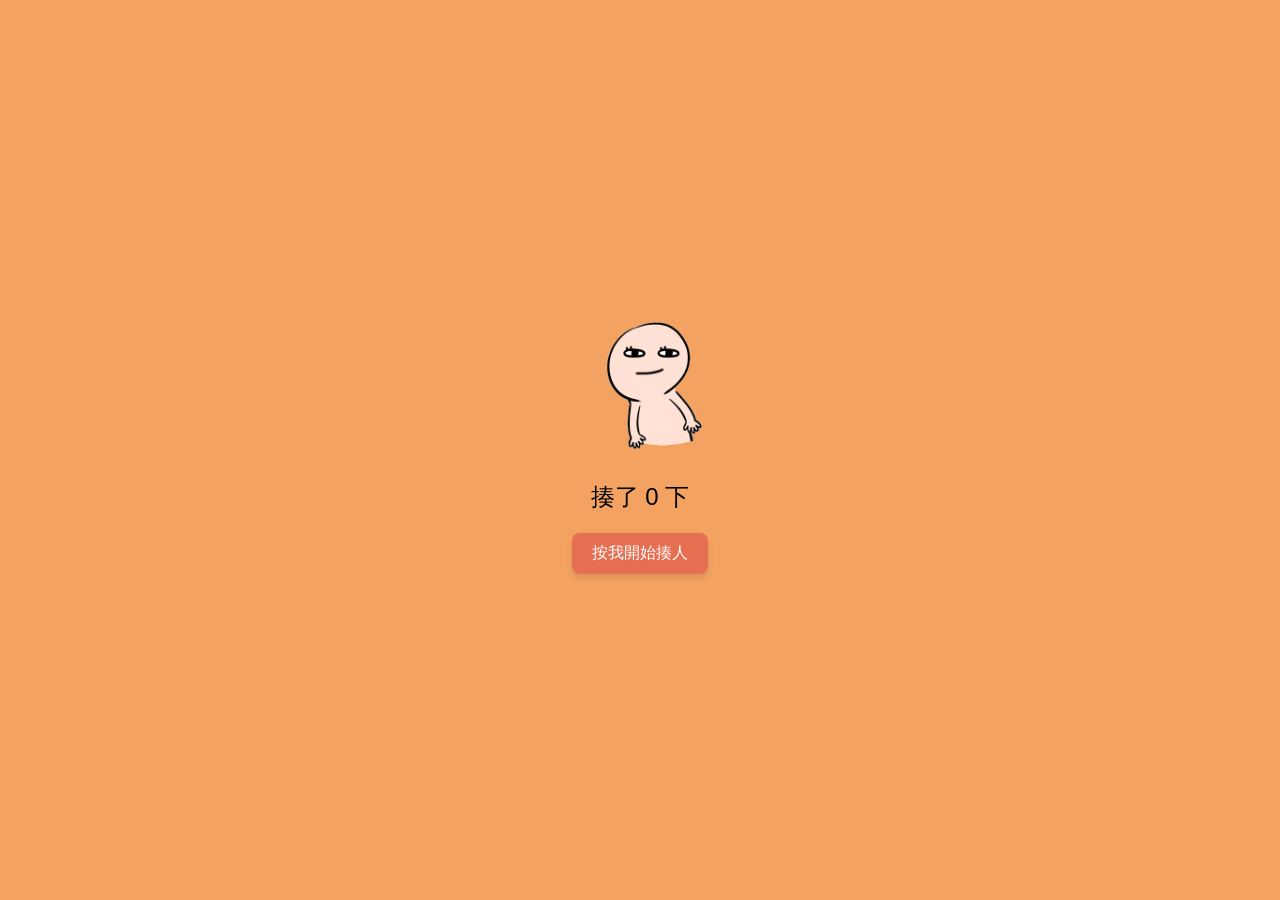
<file: index.html>
<!DOCTYPE html>
<html lang="zh">
<head>
    <meta charset="UTF-8">
    <meta name="viewport" content="width=device-width, initial-scale=1.0">
    <title>揍我吧葉沁蓉</title>
    <link rel="stylesheet" href="styles.css">
</head>
<body>
    <div class="container">
        <div class="boy">
            <img src="boy.png" alt="小男孩">
        </div>
        <div class="counter">揍了 <span id="count">0</span> 下</div>
        <button id="punchButton">按我開始揍人</button>
        <div class="plea" id="plea"></div>
    </div>
    <script src="script.js"></script>
</body>
</html>
</file>
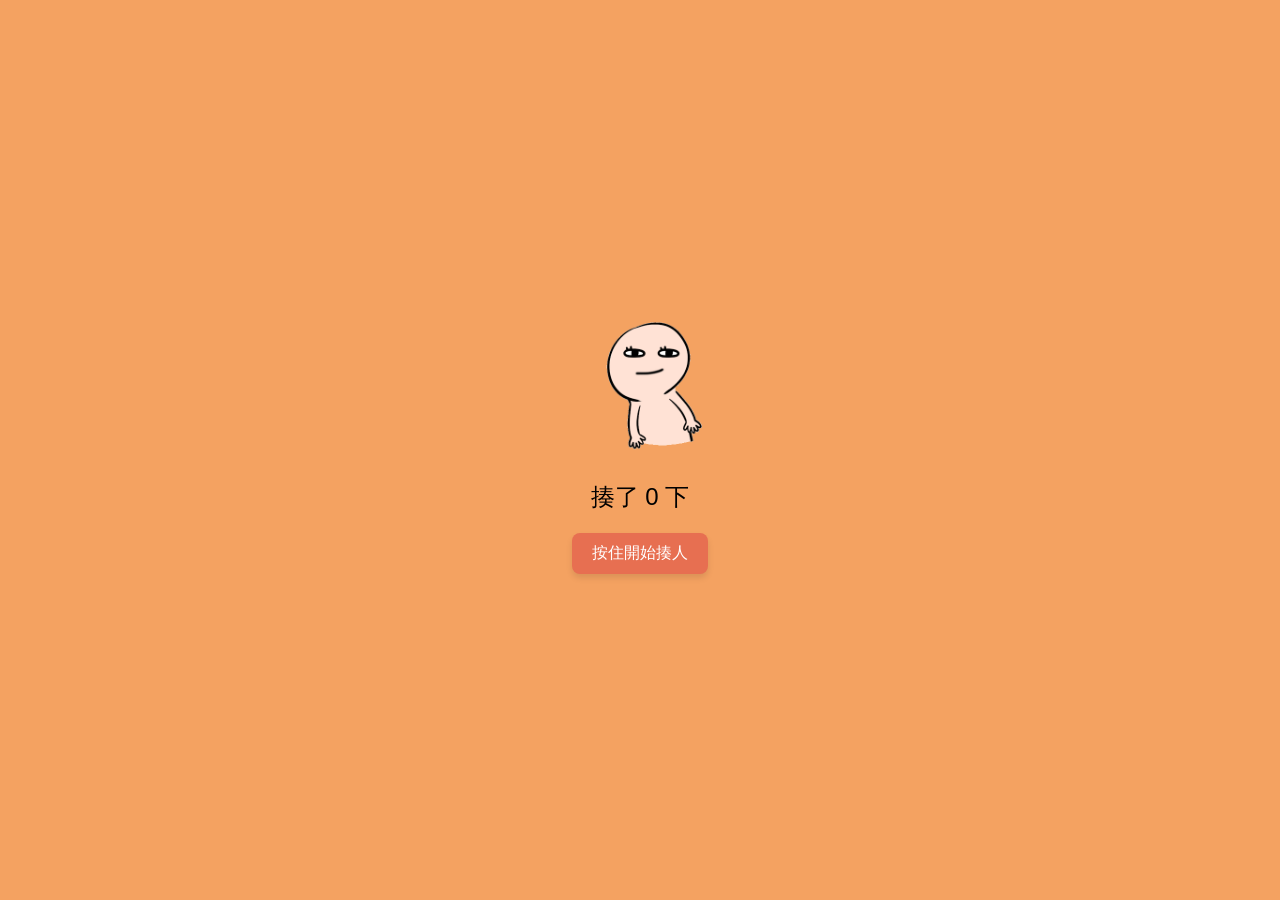
<file: v1/index.html>
<!DOCTYPE html>
<html lang="zh">
<head>
    <meta charset="UTF-8">
    <meta name="viewport" content="width=device-width, initial-scale=1.0">
    <title>揍小男孩</title>
    <link rel="stylesheet" href="styles.css">
</head>
<body>
    <div class="container">
        <div class="boy">
            <img src="boy.png" alt="小男孩">
        </div>
        <div class="counter">揍了 <span id="count">0</span> 下</div>
        <button id="punchButton">按住開始揍人</button>
        <div class="plea" id="plea"></div>
    </div>
    <script src="script.js"></script>
</body>
</html>
</file>
<file: styles.css>
body {
    background-color: #f4a261;
    display: flex;
    justify-content: center;
    align-items: center;
    height: 100vh;
    margin: 0;
    font-family: Arial, sans-serif;
}

.container {
    text-align: center;
}

.boy img {
    width: 150px;
    transition: transform 0.1s;
}

.counter {
    margin: 20px 0;
    font-size: 24px;
}

button {
    padding: 10px 20px;
    font-size: 16px;
    cursor: pointer;
    border: none;
    border-radius: 8px; /* 圓角 */
    box-shadow: 0 4px 6px rgba(0, 0, 0, 0.1); /* 陰影 */
    background-color: #e76f51;
    color: white;
    transition: background-color 0.3s;
}

button:hover {
    background-color: #d65a3b;
}

.plea {
    margin-top: 20px;
    font-size: 18px;
    color: #342f2e;
}
</file>
<file: v1/styles.css>
body {
    background-color: #f4a261;
    display: flex;
    justify-content: center;
    align-items: center;
    height: 100vh;
    margin: 0;
    font-family: Arial, sans-serif;
}

.container {
    text-align: center;
}

.boy img {
    width: 150px;
    transition: transform 0.1s;
}

.counter {
    margin: 20px 0;
    font-size: 24px;
}

button {
    padding: 10px 20px;
    font-size: 16px;
    cursor: pointer;
    border: none;
    border-radius: 8px; /* 圓角 */
    box-shadow: 0 4px 6px rgba(0, 0, 0, 0.1); /* 陰影 */
    background-color: #e76f51;
    color: white;
    transition: background-color 0.3s;
}

button:hover {
    background-color: #d65a3b;
}

.plea {
    margin-top: 20px;
    font-size: 18px;
    color: #342f2e;
}
</file>
